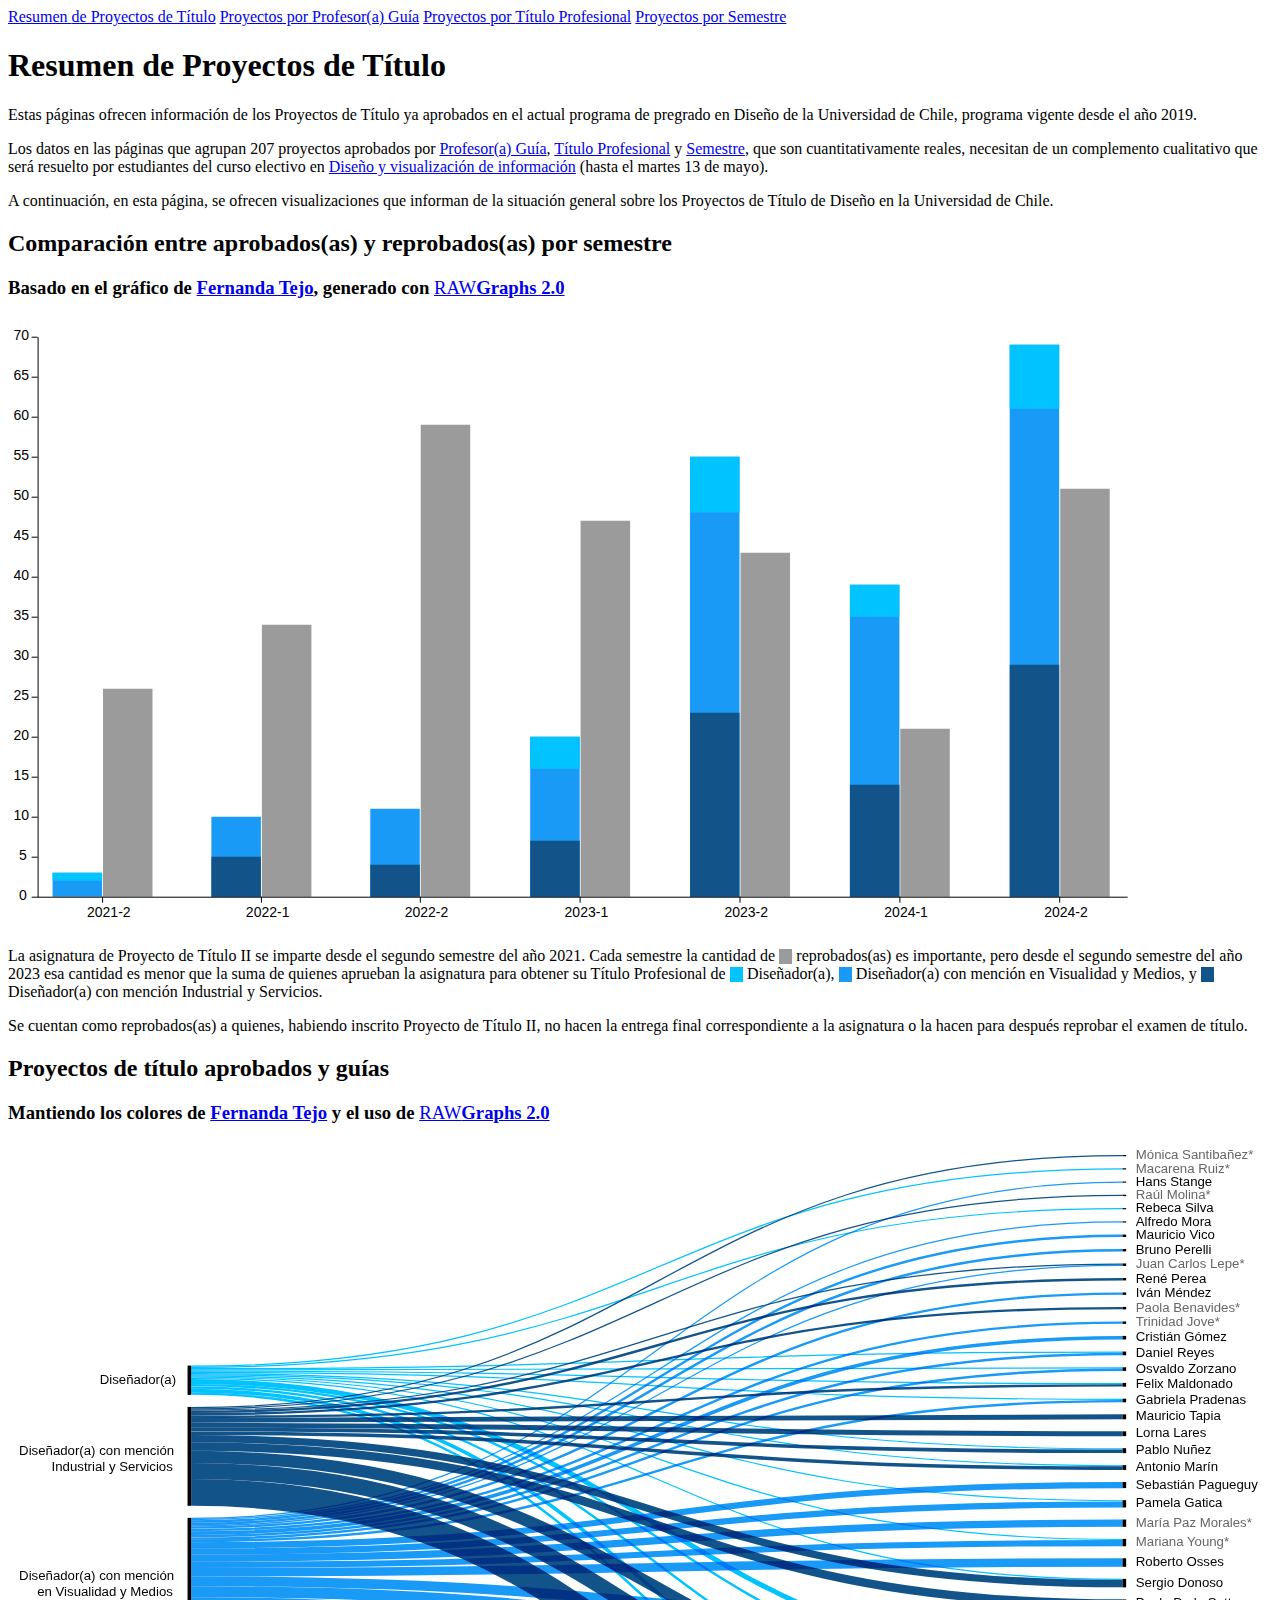
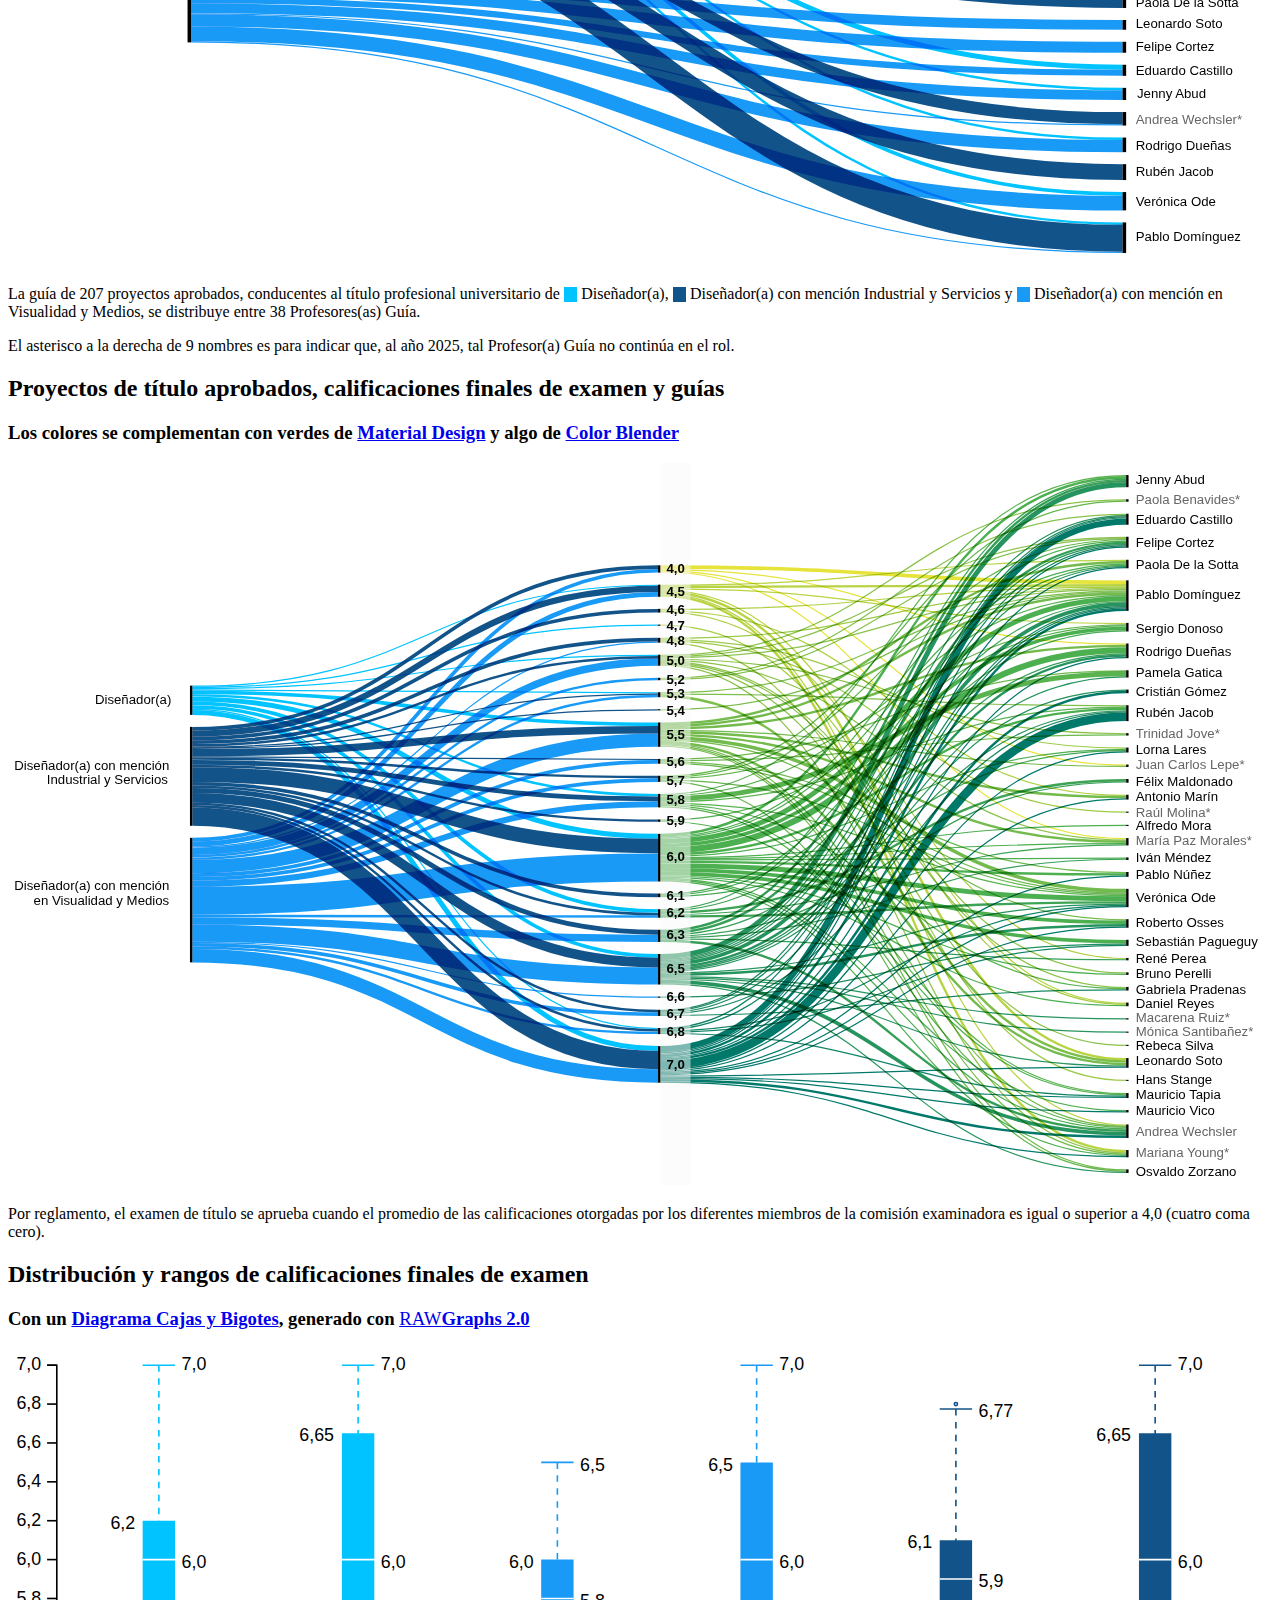
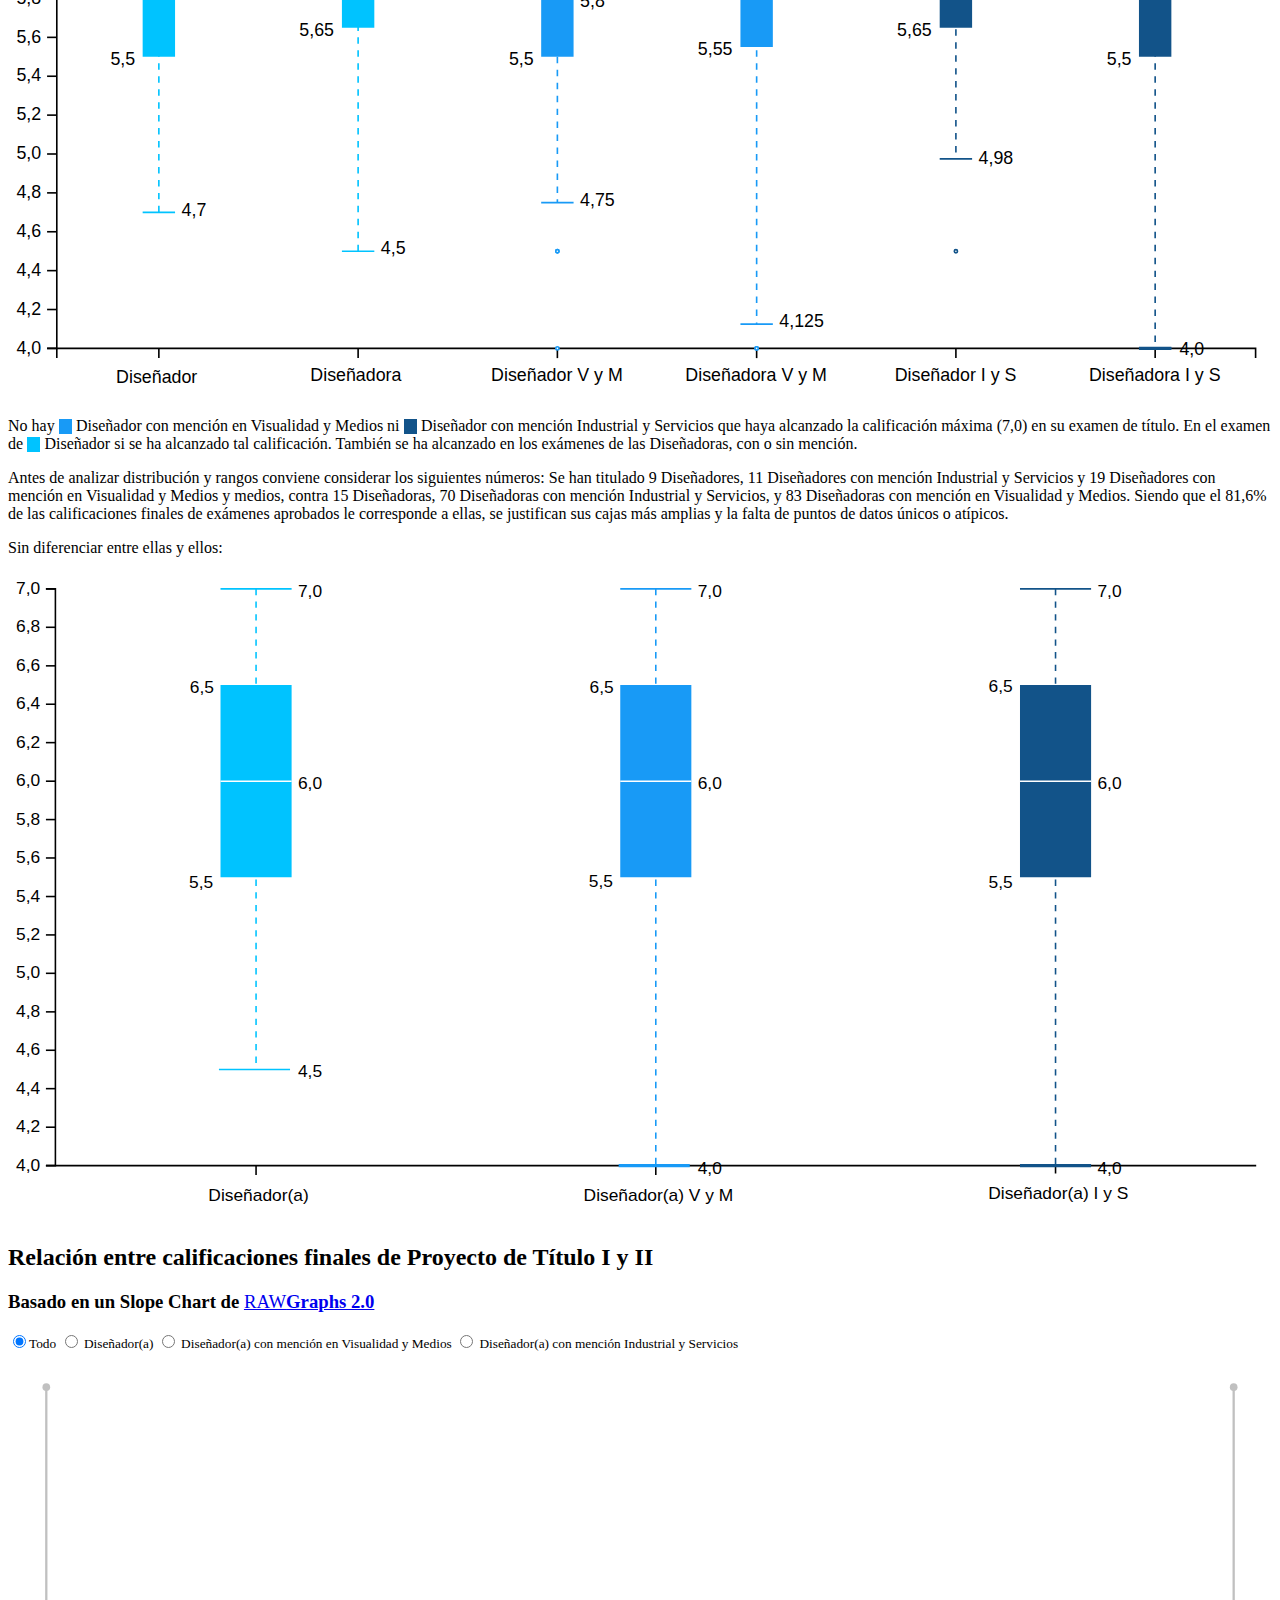
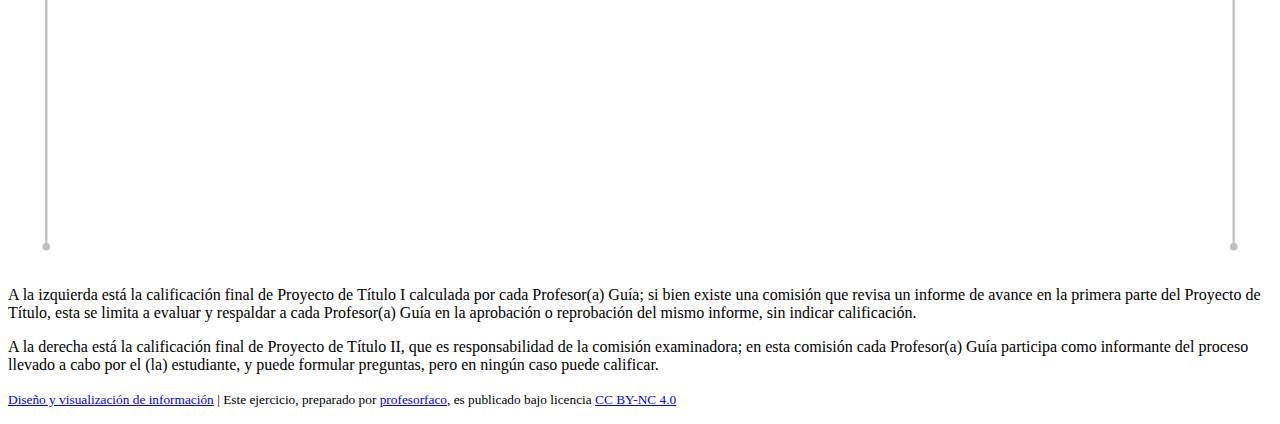
<file: index.html>
<!DOCTYPE html>
<html lang="es">
    <head>
        <meta charset="utf-8" />
        <meta name="viewport" content="width=device-width, initial-scale=1" />
        <title>Proyectos de Título</title>
        <link href="css/style.css" rel="stylesheet" />
    </head>
    <body>
        <nav>
            <a href="index.html" class="active">Resumen <span>de Proyectos de Título</span></a>
            <a href="profes.html"><span>Proyectos por </span>Profesor(a) Guía</a>
            <a href="titulos.html"><span>Proyectos por </span>Título Profesional</a>
            <a href="semestres.html"><span>Proyectos por </span>Semestre</a>
        </nav>
        <header>
            <h1>Resumen de Proyectos de Título</h1>
            <p>Estas páginas ofrecen información de los Proyectos de Título ya aprobados en el actual programa de pregrado en <em>Diseño de la Universidad de Chile</em>, programa vigente desde el año 2019.</p>
            <p>Los datos en las páginas que agrupan <em>207 proyectos aprobados</em> por <a href="profes.html">Profesor(a) Guía</a>, <a href="titulos.html">Título Profesional</a> y <a href="semestres.html">Semestre</a>, que son cuantitativamente reales, necesitan de un complemento cualitativo que será resuelto por estudiantes del curso electivo en <a href="https://github.com/profesorfaco/troncal/" target="_blank">Diseño y visualización de información</a> (hasta el martes 13 de mayo).</p>
            <p>A continuación, en esta página, se ofrecen visualizaciones que informan de la situación general sobre los Proyectos de Título de Diseño en la Universidad de Chile.</p>
        </header>
        <main>
            <article>
                <h2>Comparación entre aprobados(as) y reprobados(as) por semestre</h2>
                <h3>Basado en el gráfico de <a href="https://fer1137.github.io/Sitio_web/" target="_blank">Fernanda Tejo</a>, generado con <a href="https://app.rawgraphs.io/" target="_blank"><em>RAW</em>Graphs 2.0</a></h3>
                <object data="viz/multiset_bar_chart.svg" type="image/svg+xml"></object>
                <p>La asignatura de Proyecto de Título II se imparte desde el segundo semestre del año 2021. Cada semestre la cantidad de <em><small style="background: #9b9b9b;">&nbsp;&nbsp;&nbsp;&nbsp;</small> reprobados(as)</em> es importante, pero desde el segundo semestre del año 2023 esa cantidad es menor que la suma de quienes aprueban la asignatura para obtener su Título Profesional de <em><small style="background: #00c3ff;">&nbsp;&nbsp;&nbsp;&nbsp;</small> Diseñador(a)</em>, <em><small style="background: #189af6;">&nbsp;&nbsp;&nbsp;&nbsp;</small> Diseñador(a) con mención en Visualidad y Medios</em>, y <em><small style="background: #125389;">&nbsp;&nbsp;&nbsp;&nbsp;</small> Diseñador(a) con mención Industrial y Servicios</em>.</p>
                <p>Se cuentan como reprobados(as) a quienes, habiendo inscrito Proyecto de Título II, no hacen la entrega final correspondiente a la asignatura o la hacen para después reprobar el examen de título.</p>
            </article>
            <article>
                <h2>Proyectos de título aprobados y guías</h2>
                <h3>Mantiendo los colores de <a href="https://fer1137.github.io/Sitio_web/" target="_blank">Fernanda Tejo</a> y el uso de <a href="https://app.rawgraphs.io/" target="_blank"><em>RAW</em>Graphs 2.0</a></h3>
                <object data="viz/alluvial_diagram_1.svg" type="image/svg+xml" class="ancho"></object>
                <p>La guía de 207 proyectos aprobados, conducentes al título profesional universitario de <small style="background: #00c3ff;">&nbsp;&nbsp;&nbsp;&nbsp;</small> <em>Diseñador(a)</em>, <small style="background: #125389;">&nbsp;&nbsp;&nbsp;&nbsp;</small> <em>Diseñador(a) con mención Industrial y Servicios</em> y <small style="background: #189af6;">&nbsp;&nbsp;&nbsp;&nbsp;</small> <em>Diseñador(a) con mención en Visualidad y Medios</em>, se distribuye entre 38 Profesores(as) Guía.</p>
                <p>El asterisco a la derecha de 9 nombres es para indicar que, al año 2025, tal Profesor(a) Guía <em>no</em> continúa en el rol.</p>
            </article>
            <article>
                <h2>Proyectos de título aprobados, calificaciones finales de examen y guías</h2>
                <h3>Los colores se complementan con verdes de <a href="https://materialui.co/colors">Material Design</a> y algo de <a href="https://meyerweb.com/eric/tools/color-blend/">Color Blender</a></h3>
                <object data="viz/alluvial_diagram_2.svg" type="image/svg+xml" class="ancho"></object>
                <p>Por reglamento, el examen de título se aprueba cuando el <em>promedio de las calificaciones otorgadas por los diferentes miembros de la comisión examinadora</em> es igual o superior a 4,0 (cuatro coma cero).</p>
            </article>
            <article>
                <h2>Distribución y rangos de calificaciones finales de examen</h2>
                <h3>Con un <a href="https://datavizcatalogue.com/ES/metodos/diagrama_cajas_y_bigotes.html" target="_blank">Diagrama Cajas y Bigotes</a>, generado con <a href="https://app.rawgraphs.io/" target="_blank"><em>RAW</em>Graphs 2.0</a>
                </h3>
                <object data="viz/box_plot_1.svg" type="image/svg+xml"></object>
                <p>No hay <small style="background: #189af6;">&nbsp;&nbsp;&nbsp;&nbsp;</small> <em>Diseñador con mención en Visualidad y Medios</em> ni <small style="background: #125389;">&nbsp;&nbsp;&nbsp;&nbsp;</small> <em>Diseñador con mención Industrial y Servicios</em> que haya alcanzado la calificación máxima (7,0) en su examen de título. En el examen de <small style="background: #00c3ff;">&nbsp;&nbsp;&nbsp;&nbsp;</small> <em>Diseñador</em> si se ha alcanzado tal calificación. También se ha alcanzado en los exámenes de las <em>Diseñadoras, con o sin mención</em>.
                </p>
                <p>Antes de analizar distribución y rangos conviene considerar los siguientes números: Se han titulado 9 Diseñadores, 11 Diseñadores con mención Industrial y Servicios y 19 Diseñadores con mención en Visualidad y Medios y medios, contra 15 Diseñadoras, 70 Diseñadoras con mención Industrial y Servicios, y 83 Diseñadoras con mención en Visualidad y Medios. Siendo que el 81,6% de las calificaciones finales de exámenes aprobados le corresponde a ellas, se justifican sus cajas más amplias y la falta de puntos de datos únicos o atípicos.</p>
                <p><em>Sin diferenciar entre ellas y ellos</em>:</p>
                <object data="viz/box_plot_2.svg" type="image/svg+xml"></object>
            </article>
            <article>
                <h2>Relación entre calificaciones finales de Proyecto de Título I y II</h2>
                <h3>Basado en un Slope Chart de <a href="https://app.rawgraphs.io/" target="_blank"><em>RAW</em>Graphs 2.0</a></h3>
                <p><small>
                    <input type="radio" name="show" value="all" onchange="mostrador(this.value)" checked />Todo</span>
                    <input type="radio" name="show" value="sm" onchange="mostrador(this.value)" /> Diseñador(a) 
                    <input type="radio" name="show" value="vm" onchange="mostrador(this.value)" /> Diseñador(a) con mención en Visualidad y Medios
                    <input type="radio" name="show" value="is" onchange="mostrador(this.value)" /> Diseñador(a) con mención Industrial y Servicios
                </small></p>
                <svg xmlns="http://www.w3.org/2000/svg" viewBox="0 0 165 65" id="slope">
                    <style>
                        line{stroke-width:.3} 
                        .sm{stroke:#00c3ff} 
                        .vm{stroke:#189af6} 
                        .is{stroke:#125389}
                        .hide{display:none}
                    </style>
                    <g>
                        <circle cx="5" cy="2.5" r=".5" fill="silver"/>
                        <line x1="5" y1="2.5" x2="5" y2="62.5" stroke="silver" />
                        <circle cx="5" cy="62.5" r=".5" fill="silver"/>
                    </g>
                    <g>
                        <circle cx="160" cy="2.5" r=".5" fill="silver"/>
                        <line x1="160" y1="2.5" x2="160" y2="62.5" stroke="silver" />
                        <circle cx="160" cy="62.5" r=".5" fill="silver"/>
                    </g>
                    <!--aquí se agregarán grupos gracias a JavaScript-->
                </svg>
                <p><em>A la izquierda está la calificación final de Proyecto de Título I calculada por cada Profesor(a) Guía</em>; si bien existe una comisión que revisa un informe de avance en la primera parte del Proyecto de Título, esta se limita a evaluar y respaldar a cada Profesor(a) Guía en la aprobación o reprobación del mismo informe, sin indicar calificación.</p>
                <p><em>A la derecha está la calificación final de Proyecto de Título II, que es responsabilidad de la comisión examinadora</em>; en esta comisión cada Profesor(a) Guía participa como informante del proceso llevado a cabo por el (la) estudiante, y puede formular preguntas, pero en ningún caso puede calificar.</p>
            </article>
        </main>
        <footer>
            <p><small><a href="https://github.com/profesorfaco/troncal" target="_blank">Diseño y visualización de información</a> | Este ejercicio, preparado por <a rel="cc:attributionURL dct:creator" property="cc:attributionName" href="https://github.com/profesorfaco">profesorfaco</a>, es publicado bajo licencia <a href="https://creativecommons.org/licenses/by-nc/4.0/?ref=chooser-v1" target="_blank" rel="license noopener noreferrer">CC BY-NC 4.0</a></small></p>
        </footer>

        <script>
            const notas = document.querySelector("#slope");

            function clase(dato) {
                let esto;
                if (dato == "Diseño") {
                    esto = 'class="sm hide"';
                } else if (dato == "Diseño con mención en Visualidad y Medios") {
                    esto = 'class="vm hide"';
                } else {
                    esto = 'class="is hide"';
                }
                return esto;
            }

            function mostrador(dato) {
                if(dato == "all"){
                    document.querySelectorAll(".sm").forEach((x)=> x.classList.remove("hide"));
                    document.querySelectorAll(".vm").forEach((x)=> x.classList.remove("hide"));
                    document.querySelectorAll(".is").forEach((x)=> x.classList.remove("hide"));
                } else if(dato == "sm") {
                    document.querySelectorAll(".sm").forEach((x)=> x.classList.remove("hide"));
                    document.querySelectorAll(".vm").forEach((x)=> x.classList.add("hide"));
                    document.querySelectorAll(".is").forEach((x)=> x.classList.add("hide"));
                } else if(dato == "vm"){
                    document.querySelectorAll(".sm").forEach((x)=> x.classList.add("hide"));
                    document.querySelectorAll(".vm").forEach((x)=> x.classList.remove("hide"));
                    document.querySelectorAll(".is").forEach((x)=> x.classList.add("hide"));
                } else {
                    document.querySelectorAll(".sm").forEach((x)=> x.classList.add("hide"));
                    document.querySelectorAll(".vm").forEach((x)=> x.classList.add("hide"));
                    document.querySelectorAll(".is").forEach((x)=> x.classList.remove("hide"));
                }
              }

            async function datos() {
                const consulta = await fetch("https://raw.githubusercontent.com/profesorfaco/troncal/refs/heads/main/clase-09/titulades.json");
                const data = await consulta.json();
                data.forEach((d,i) => {
                    notas.innerHTML += `
                        <g>
                            <text x="0.5" y="${140 - d.nota_anteproyecto * 20 + 2.5}" font-size="2" dominant-baseline="middle">${d.nota_anteproyecto.toFixed(1).replace(".",",")}</text>
                            <circle cx="5" cy="${140 - d.nota_anteproyecto * 20 + 2.5}" r=".5" fill="var(--gris)"/>
                            <line x1="5" y1="${140 - d.nota_anteproyecto * 20 + 2.5}" x2="160" y2="${140 - d.nota_proyecto * 20 + 2.5}" ${clase(d.titulo_profesional_neutro)}/>
                            <circle cx="160" cy="${140 - d.nota_proyecto * 20 + 2.5}" r=".5" fill="var(--gris)"/>
                            <text x="161.25" y="${140 - d.nota_proyecto * 20 + 2.5}" font-size="2" dominant-baseline="middle">${d.nota_proyecto.toFixed(1).replace(".",",")}</text>
                        </g>`;
                });
                mostrador("all");
            }
            datos().catch((error) => console.error(error));
        </script>
    </body>
</html>
</file>
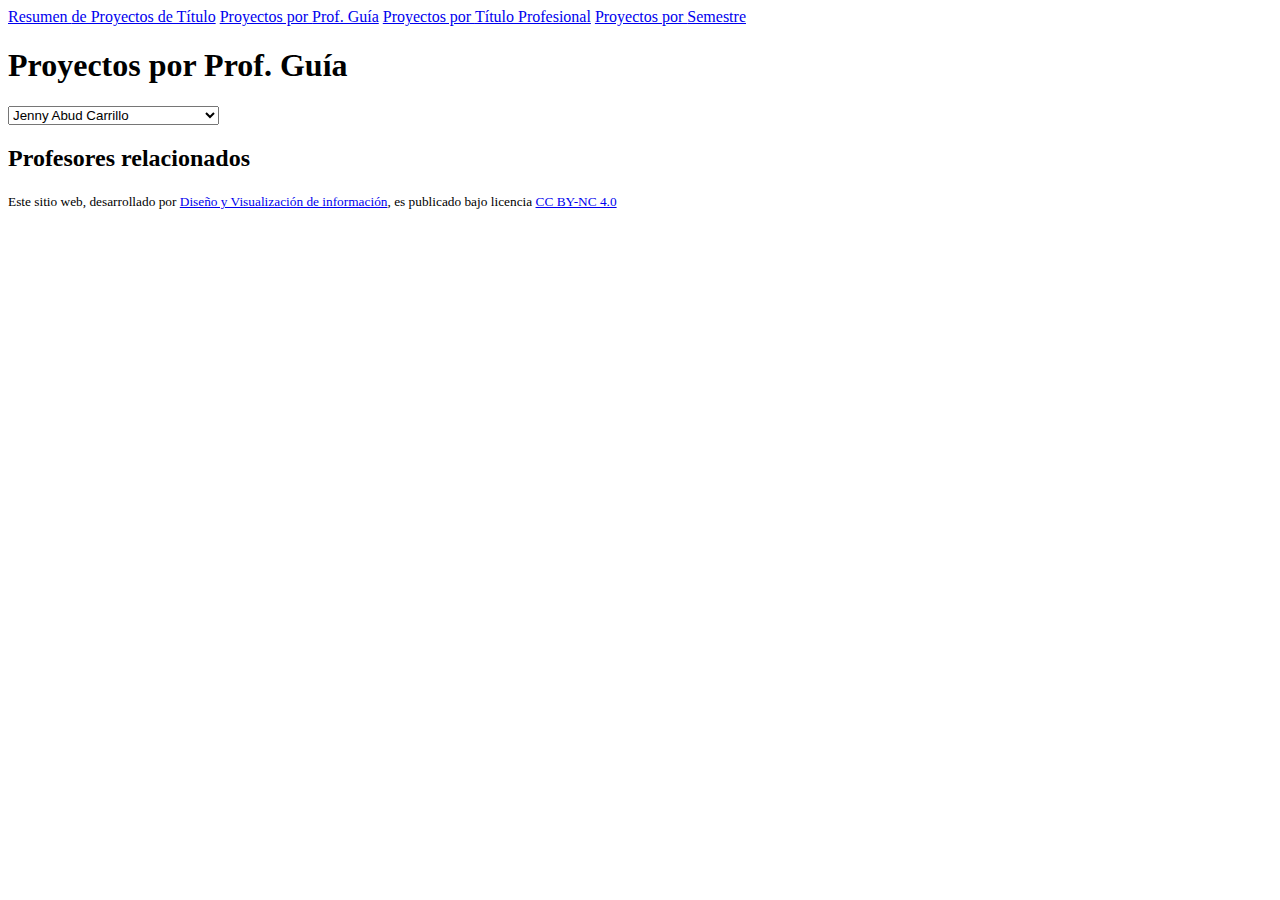
<file: profes.html>
<!DOCTYPE html>
<html lang="es">
    <head>
        <meta charset="utf-8" />
        <meta name="viewport" content="width=device-width, initial-scale=1" />
        <title>Proyectos de Título</title>
        <link href="https://cdn.jsdelivr.net/npm/bootstrap@5.3.6/dist/css/bootstrap.min.css" rel="stylesheet" integrity="sha384-4Q6Gf2aSP4eDXB8Miphtr37CMZZQ5oXLH2yaXMJ2w8e2ZtHTl7GptT4jmndRuHDT" crossorigin="anonymous" />
        <link href="css/style.css" rel="stylesheet"/>
    </head>
    <body>
        <nav class="fixed-top bg-light py-3 shadow-sm">
            <div class="d-flex justify-content-around align-items-center">
                <a href="index.html" class="link-secondary">Resumen <span class="d-none d-md-inline">de Proyectos de Título</span></a>
                <a href="profes.html" class="link-dark fw-bold"><span class="d-none d-md-inline">Proyectos por </span>Prof. Guía</a>
                <a href="titulos.html" class="link-secondary"><span class="d-none d-md-inline">Proyectos por </span>Título Profesional</a>
                <a href="semestres.html" class="link-secondary"><span class="d-none d-md-inline">Proyectos por </span>Semestre</a>
            </div>
        </nav>
        <div class="container mt-5 pt-5">
            <div class="row">
                <div class="col-11 col-md-10 col-lg-9 col-xl-8 col-xxl-7 mx-auto">
                    <header>
                        <h1 class="display-6 text-body-secondary">Proyectos por Prof. Guía</h1>
                        <select class="form-select mb-3 shadow-sm">
                            <option value="Abud Carrillo, Jenny">Jenny Abud Carrillo</option>
                            <option value="Araya Beltrán, Patricio">Patricio Araya Beltrán</option>
                            <option value="Basáez Villagrán, Christian">Christian Basáez Villagrán</option>
                            <option value="Bascuñán Correa, Patricio">Patricio Bascuñán Correa</option>
                            <option value="Becas Villegas, Macarena">Macarena Becas Villegas</option>
                            <option value="Bustamante Salazar, Jacob">Jacob Bustamante Salazar</option>
                            <option value="Cattan Lavín, Magdalena">Magdalena Cattan Lavín</option>
                            <option value="Castillo Espinoza, Eduardo">Eduardo Castillo Espinoza</option>
                            <option value="Cortez Orellana, Felipe">Felipe Cortez Orellana</option>
                            <option value="de la Sotta Lazzerini, Paola">Paola de la Sotta Lazzerini</option>
                            <option value="Domínguez González, Pablo">Pablo Domínguez González</option>
                            <option value="Donoso Cisternas, Sergio">Sergio Donoso Cisternas</option>
                            <option value="Dueñas Santander, Rodrigo">Rodrigo Dueñas Santander</option>
                            <option value="Ferrera Leiva, Daniel">Daniel Ferrera Leiva</option>
                            <option value="Gatica Ramírez, Pamela">Pamela Gatica Ramírez</option>
                            <option value="Gómez Moya, Cristián">Cristián Gómez Moya</option>
                            <option value="Jacob Dazarola, Rubén">Rubén Jacob Dazarola</option>
                            <option value="Lares López, Lorna">Lorna Lares López</option>
                            <option value="Maldonado de la Fuente, Félix">Félix Maldonado de la Fuente</option>
                            <option value="Marín Pacheco, José Antonio">Antonio Marín Pacheco</option>
                            <option value="Méndez Olivares, Iván">Iván Méndez Olivares</option>
                            <option value="Menteguiaga Schmidt, Clarisa">Clarisa Menteguiaga Schmidt</option>
                            <option value="Meza Navarro, Andrea">Andrea Meza Navarro</option>
                            <option value="Núñez Gutiérrez, Pablo">Pablo Nuñez Gutiérrez</option>
                            <option value="Ode Saleh, Verónica">Verónica Ode Saleh</option>
                            <option value="Osorio Muñoz, Astrid">Astrid Osorio Muñoz</option>
                            <option value="Osses Flores, Roberto">Roberto Osses Flores</option>
                            <option value="Pagueguy Fenner, Sebastián">Sebastián Pagueguy Fenner</option>
                            <option value="Perea Morales, René">René Perea Morales</option>
                            <option value="Perelli Soto, Bruno">Bruno Perelli Soto</option>
                            <option value="Pradenas Guentherodt, Gabriela">Gabriela Pradenas Guentherodt</option>
                            <option value="Reyes León, Daniel">Daniel Reyes León</option>
                            <option value="Silva Roquefort, Rebeca">Rebeca Silva Roquefort</option>
                            <option value="Soffia Vega, Alejandro">Alejandro Soffia Vega</option>
                            <option value="Soto Calquín, Leonardo">Leonardo Soto Calquín</option>
                            <option value="Stange Marcus, Hans">Hans Stange Marcus</option>
                            <option value="Tapia Reyes, Mauricio">Mauricio Tapia Reyes</option>
                            <option value="Vera Manríquez, Rodrigo">Rodrigo Vera Manríquez</option>
                            <option value="Vico Sánchez, Mauricio">Mauricio Vico Sánchez</option>
                            <option value="Vielma Laguna, Mitzi">Mitzi Vielma Laguna</option>
                            <option value="Zorzano Betancourt, Osvaldo">Osvaldo Zorzano Betancourt</option>
                        </select>
                    </header>
                    <main>
                        <section id="identidad" class="border-bottom pb-3 mb-3"></section>
                        <section class="border-bottom border-3 pb-3 mb-3">
                            <div class="row" id="detalles"></div>
                        </section>
                        <section id="asignaturas"></section>
                        <section id="dialogo"></section>
                        <section id="resultados"></section>
                        <section>
                            <h2 class="fs-4 mt-5 py-3 border-top border-3">Profesores relacionados</h2>
                            <div class="row" id="afines"></div>
                        </section>
                    </main>
                    <footer class="border-top my-5 pt-2">
                        <p class="text-center text-body-tertiary">
                            <small>
                                Este sitio web, desarrollado por <a rel="cc:attributionURL dct:creator" property="cc:attributionName" href="https://www.u-cursos.cl/fau/2025/1/AUD5V027/1/integrantes/" class="link-dark link-opacity-50 link-opacity-75-hover">Diseño y Visualización de información</a>, es publicado bajo licencia <a href="https://creativecommons.org/licenses/by-nc/4.0/?ref=chooser-v1" target="_blank" rel="license noopener noreferrer" class="link-dark link-opacity-50 link-opacity-75-hover">CC BY-NC 4.0</a>
                            </small>
                        </p>
                    </footer>
                </div>
            </div>
        </div>
        <script src="js/profes.js"></script>
    </body>
</html>
</file>
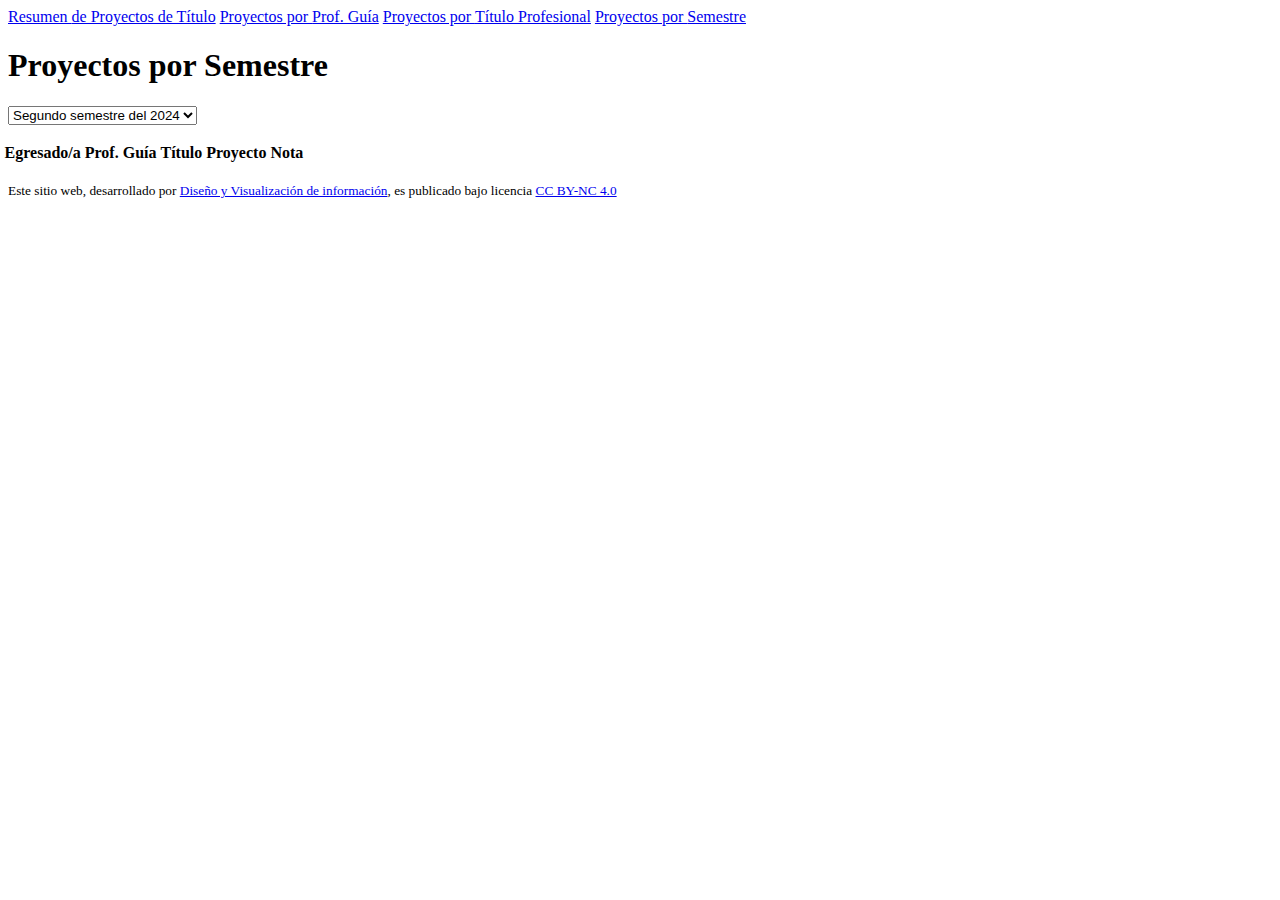
<file: semestres.html>
<!DOCTYPE html>
<html lang="es">
    <head>
        <meta charset="utf-8" />
        <meta name="viewport" content="width=device-width, initial-scale=1" />
        <title>Proyectos de Título</title>
        <link href="https://cdn.jsdelivr.net/npm/bootstrap@5.3.6/dist/css/bootstrap.min.css" rel="stylesheet" integrity="sha384-4Q6Gf2aSP4eDXB8Miphtr37CMZZQ5oXLH2yaXMJ2w8e2ZtHTl7GptT4jmndRuHDT" crossorigin="anonymous">
        <link href="css/style.css" rel="stylesheet"/>
    </head>
    <body>
        <nav class="fixed-top bg-light py-3 shadow-sm">
            <div class="d-flex justify-content-around align-items-center">
               <a href="index.html" class="link-secondary">Resumen <span class="d-none d-md-inline">de Proyectos de Título</span></a>
                <a href="profes.html" class="link-secondary"><span class="d-none d-md-inline">Proyectos por </span>Prof. Guía</a>
                <a href="titulos.html" class="link-secondary"><span class="d-none d-md-inline">Proyectos por </span>Título Profesional</a>
                <a href="semestres.html" class="link-dark fw-bold"><span class="d-none d-md-inline">Proyectos por </span>Semestre</a>
            </div>
        </nav>
        <div class="container mt-5 pt-5">
            <div class="row">
                <div class="col-11 col-md-10 col-lg-9 col-xl-8 col-xxl-7 mx-auto">

        <header>
            <h1 class="display-6 text-body-secondary">Proyectos por Semestre</h1>
            <select class="form-select mb-3 shadow-sm">
                <option value="2024-2">Segundo semestre del 2024</option>
                <option value="2024-1">Primer semestre del 2024</option>
                <option value="2023-2">Segundo semestre del 2023</option>
                <option value="2023-1">Primer semestre del 2023</option>
                <option value="2022-2">Segundo semestre del 2022</option>
                <option value="2022-1">Primer semestre del 2022</option>
                <option value="2021-2">Segundo semestre del 2021</option>
            </select>
        </header>
        <main>
            <p class="lead px-1"></p>
            <div class="table-responsive">
            <table class="table border-top border-2 small">
                    <thead>
                        <th>Egresado/a</th>
                        <th class="d-none d-md-table-cell">Prof. Guía</th>
                        <th>Título</th>
                        <th>Proyecto</th>
                        <th>Nota</th>
                    </thead>
                    <tbody id="mencion"></tbody>
                </table>
            </div>
            <div id="palabreo" class="px-1"></div>

        </main>
                    <footer class="border-top my-5 pt-2">
                        <p class="text-center text-body-tertiary">
                            <small>
                                Este sitio web, desarrollado por <a rel="cc:attributionURL dct:creator" property="cc:attributionName" href="https://www.u-cursos.cl/fau/2025/1/AUD5V027/1/integrantes/" class="link-dark link-opacity-50 link-opacity-75-hover">Diseño y Visualización de información</a>, es publicado bajo licencia <a href="https://creativecommons.org/licenses/by-nc/4.0/?ref=chooser-v1" target="_blank" rel="license noopener noreferrer" class="link-dark link-opacity-50 link-opacity-75-hover">CC BY-NC 4.0</a>
                            </small>
                        </p>
                    </footer>
                </div>
            </div>
        </div>
        <script src="js/semestres.js"></script>
    </body>
</html>
</file>
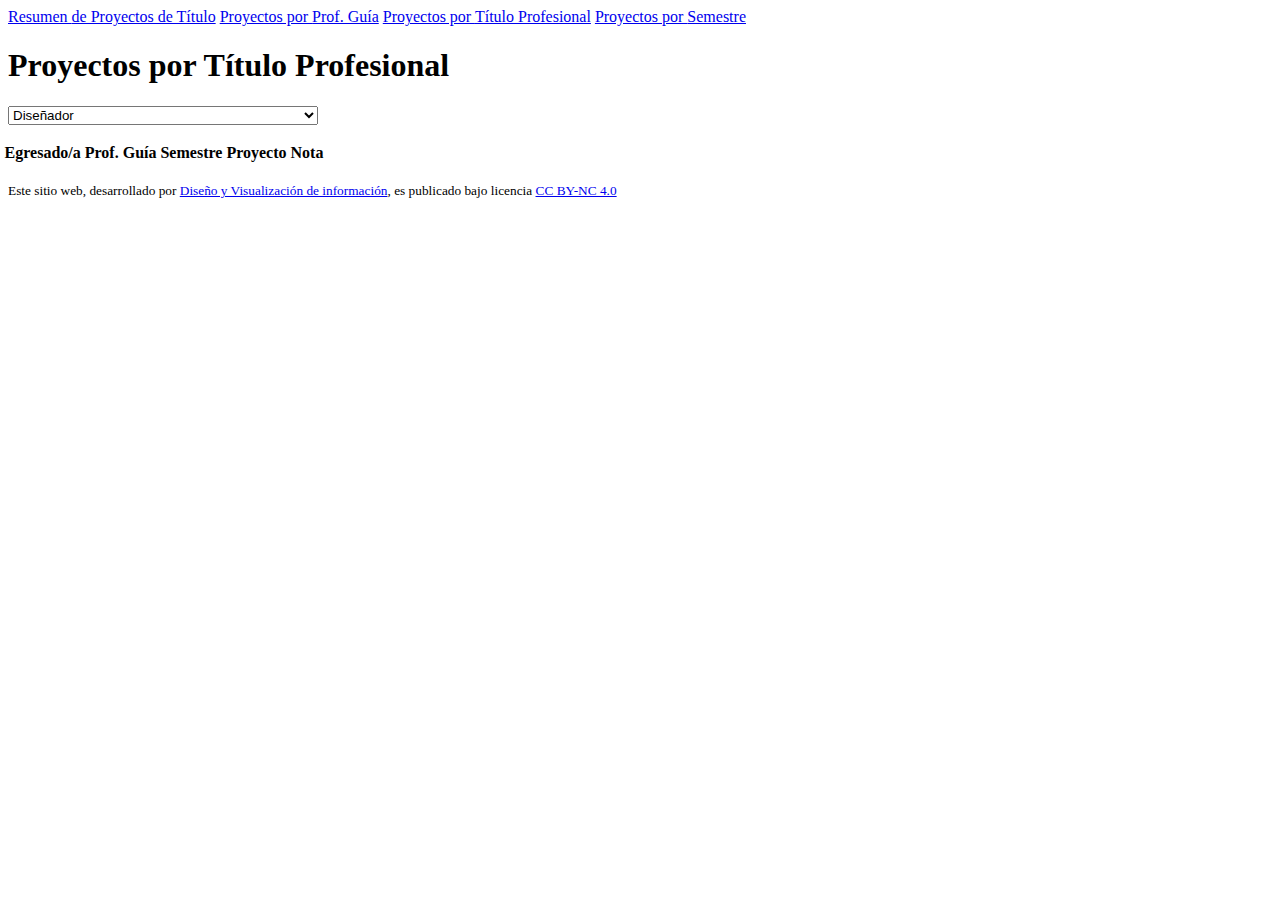
<file: titulos.html>
<!DOCTYPE html>
<html lang="es">
    <head>
        <meta charset="utf-8" />
        <meta name="viewport" content="width=device-width, initial-scale=1" />
        <title>Proyectos de Título</title>
        <link href="https://cdn.jsdelivr.net/npm/bootstrap@5.3.6/dist/css/bootstrap.min.css" rel="stylesheet" integrity="sha384-4Q6Gf2aSP4eDXB8Miphtr37CMZZQ5oXLH2yaXMJ2w8e2ZtHTl7GptT4jmndRuHDT" crossorigin="anonymous">
        <link href="css/style.css" rel="stylesheet"/>
    </head>
    <body>
        <nav class="fixed-top bg-light py-3 shadow-sm">
            <div class="d-flex justify-content-around align-items-center">
               <a href="index.html" class="link-secondary">Resumen <span class="d-none d-md-inline">de Proyectos de Título</span></a>
                <a href="profes.html" class="link-secondary"><span class="d-none d-md-inline">Proyectos por </span>Prof. Guía</a>
                <a href="titulos.html" class="link-dark fw-bold"><span class="d-none d-md-inline">Proyectos por </span>Título Profesional</a>
                <a href="semestres.html" class="link-secondary"><span class="d-none d-md-inline">Proyectos por </span>Semestre</a>
            </div>
        </nav> 
        <div class="container mt-5 pt-5">
            <div class="row">
                <div class="col-11 col-md-10 col-lg-9 col-xl-8 col-xxl-7 mx-auto">             
        <header>
            <h1 class="display-6 text-body-secondary">Proyectos por Título Profesional</h1>
            <select class="form-select mb-3 shadow-sm">
                <option>Diseñador</option>
                <option>Diseñador con mención en Visualidad y Medios</option>
                <option>Diseñador con mención Industrial y Servicios</option>
                <option>Diseñadora</option>
                <option>Diseñadora con mención en Visualidad y Medios</option>
                <option>Diseñadora con mención Industrial y Servicios</option>
            </select>
        </header>
        <main>
            <p class="lead px-1"></p>
            <div class="table-responsive">
            <table class="table border-top border-2 small">
                <thead>
                    <th>Egresado/a</th>
                    <th>Prof. Guía</th>
                    <th class="d-none d-md-table-cell">Semestre</th>
                    <th>Proyecto</th>
                    <th>Nota</th>
                </thead>
                <tbody id="mencion"></tbody>
            </table>
            </div>

            <div id="palabreo" class="px-1"></div>

        </main>
                    <footer class="border-top my-5 pt-2">
                        <p class="text-center text-body-tertiary">
                            <small>
                                Este sitio web, desarrollado por <a rel="cc:attributionURL dct:creator" property="cc:attributionName" href="https://www.u-cursos.cl/fau/2025/1/AUD5V027/1/integrantes/" class="link-dark link-opacity-50 link-opacity-75-hover">Diseño y Visualización de información</a>, es publicado bajo licencia <a href="https://creativecommons.org/licenses/by-nc/4.0/?ref=chooser-v1" target="_blank" rel="license noopener noreferrer" class="link-dark link-opacity-50 link-opacity-75-hover">CC BY-NC 4.0</a>
                            </small>
                        </p>
                    </footer>
                </div>
            </div>
        </div>
        <script src="js/titulos.js"></script>
    </body>
</html>
</file>
<file: css/style.css>
@import url('https://fonts.googleapis.com/css2?family=Roboto:ital@0;1&display=swap');
:root {
    --acentoAlto: #FFCCBC;
    --acento: #FF5722;
    --acentoBajo: #E64A19;
    --gris: #546E7A;
    --bs-font-sans-serif:"Roboto", sans-serif;
    --bs-link-color-rgb: 104, 241, 255;
    --bs-link-hover-color-rgb: 110, 88, 202;
}

text-bg-primary{
        background-color: rgb(0, 250, 250) !important;
}

text-bg-secondary{
    background-color: rgba(233,33,23,.5) !important;
}

em{
    font-style: normal;
    font-weight: 500;
}


.table-responsive{
    margin:0 -0.4rem;
}

.profesor{
background:transparent url('https://www.u-cursos.cl/d/images/cargos/profesor_de_catedra.svg') right 0.75rem no-repeat;
background-size:1.5rem auto;
margin:0.5rem 0;
font-size: 90%;
}

.profesor .burbuja {
position:relative;
background:#f5f5f5;
margin-right:3rem;
padding:1rem;
}

.profesor .burbuja::after {
content:"";
display:block;
position:absolute;
right:-1rem;
top:1rem;
width:0;
height:0;
border-top:0.5rem solid transparent;
border-bottom:0.5rem solid transparent;
border-left:1rem solid #f5f5f5;
}

.estudiante{
background:transparent url('https://static.u-cursos.cl/images/cargos/alumno.svg') left 0.75rem no-repeat;
background-size:1.5rem auto;
margin:0.5rem 0;
font-size: 90%;
}

.estudiante .burbuja {
position:relative;
background:#ebebeb;
margin-left:3rem;
padding:1rem;
font-weight: bold;
}

.estudiante .burbuja::after {
content:"";
display:block;
position:absolute;
left:-1rem;
top:1rem;
width:0;
height:0;
border-top:0.5rem solid transparent;
border-bottom:0.5rem solid transparent;
border-right:1rem solid #ebebeb;
}
</file>
